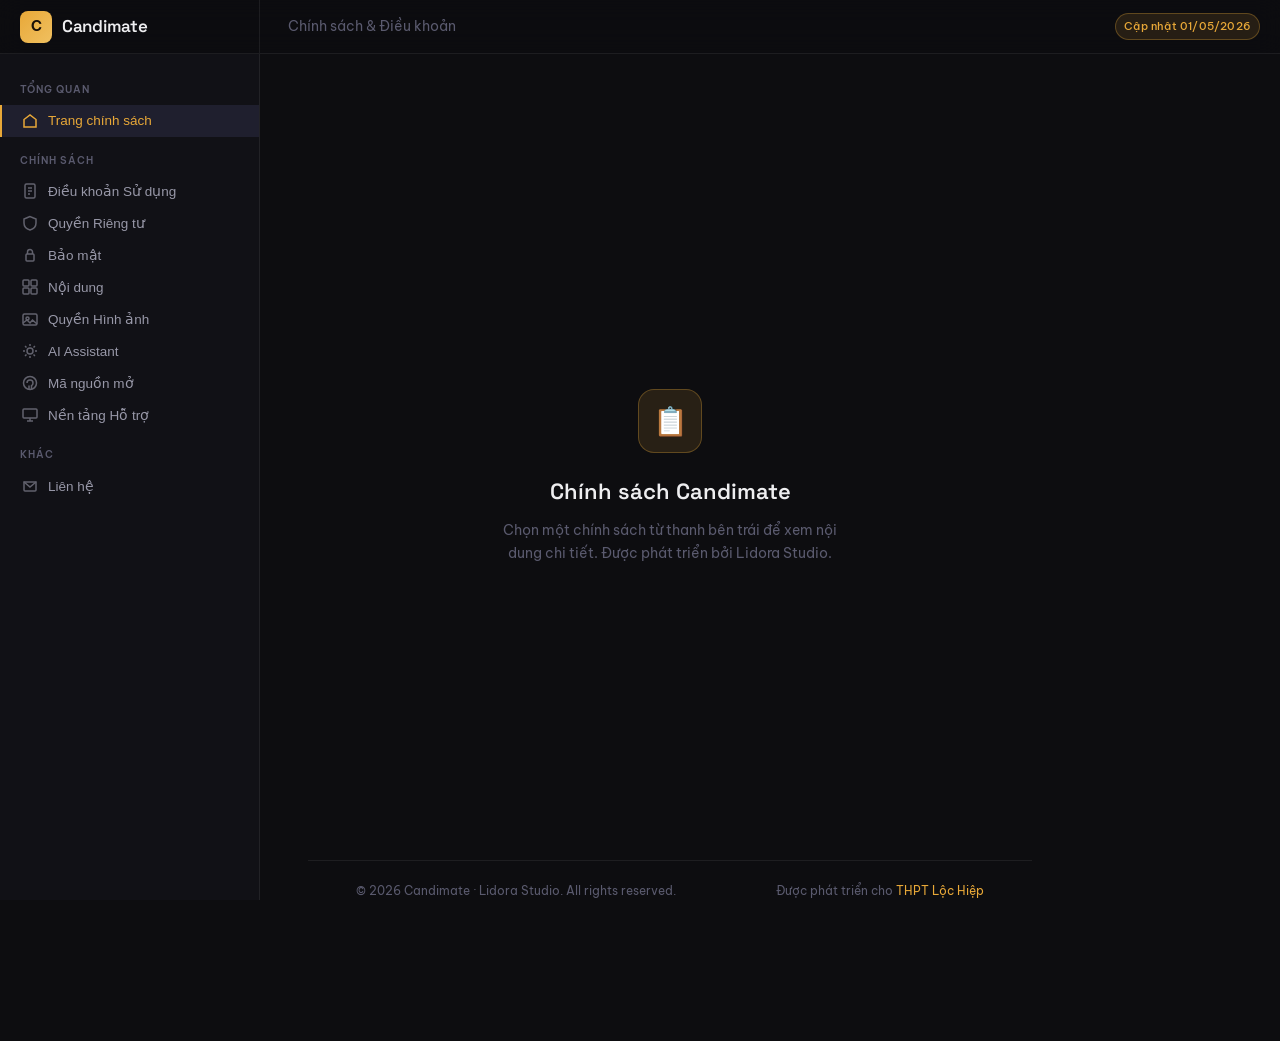
<file: policies.html>
<!DOCTYPE html>
<html lang="vi">
<head>
<meta charset="UTF-8">
<meta name="viewport" content="width=device-width, initial-scale=1.0">
<title>Candimate — Chính sách & Điều khoản</title>
<meta name="description" content="Chính sách và điều khoản sử dụng nền tảng Candimate — kỷ yếu ảnh học đường của Trường THPT Lộc Hiệp.">
<link rel="canonical" href="https://candimate.pages.dev/policies.html">
<link href="https://fonts.googleapis.com/css2?family=Be+Vietnam+Pro:wght@300;400;500;600;700&family=Space+Grotesk:wght@400;500;600&display=swap" rel="stylesheet">
<style>
  *, *::before, *::after { box-sizing: border-box; margin: 0; padding: 0; }

  :root {
    --bg: #0d0d10;
    --bg-sidebar: #111116;
    --bg-surface: #17171d;
    --bg-hover: #1e1e26;
    --bg-active: #1f1f2e;
    --accent: #e8a838;
    --accent-dim: rgba(232,168,56,0.12);
    --accent-border: rgba(232,168,56,0.3);
    --text-primary: #eeeef0;
    --text-secondary: #9898a8;
    --text-muted: #5a5a6e;
    --border: rgba(255,255,255,0.07);
    --border-accent: rgba(232,168,56,0.25);
    --red: #e05050;
    --red-bg: rgba(224,80,80,0.12);
    --link: #7fa8e8;
    --sidebar-w: 260px;
    --header-h: 54px;
  }

  body {
    font-family: 'Be Vietnam Pro', sans-serif;
    background: var(--bg);
    color: var(--text-primary);
    min-height: 100vh;
    line-height: 1.65;
    font-size: 15px;
  }

  /* HEADER */
  header {
    position: fixed; top: 0; left: 0; right: 0; z-index: 100;
    height: var(--header-h);
    background: rgba(13,13,16,0.92);
    border-bottom: 1px solid var(--border);
    backdrop-filter: blur(12px);
    display: flex; align-items: center; gap: 0;
    padding: 0;
  }

  .header-brand {
    width: var(--sidebar-w);
    display: flex; align-items: center; gap: 10px;
    padding: 0 20px;
    border-right: 1px solid var(--border);
    height: 100%;
    flex-shrink: 0;
  }

  .brand-logo {
    width: 32px; height: 32px; border-radius: 8px;
    background: linear-gradient(135deg, #e8a838 0%, #f0c060 100%);
    display: flex; align-items: center; justify-content: center;
    font-weight: 700; font-size: 14px; color: #1a1008; flex-shrink: 0;
  }

  .brand-name {
    font-family: 'Space Grotesk', sans-serif;
    font-weight: 600; font-size: 17px; color: var(--text-primary);
    letter-spacing: -0.3px;
  }

  .header-center {
    flex: 1;
    display: flex; align-items: center;
    padding: 0 28px;
  }

  .header-title {
    font-size: 14px; color: var(--text-muted);
    font-weight: 400;
  }

  .header-right {
    padding: 0 20px;
    display: flex; align-items: center; gap: 8px;
  }

  .badge-version {
    font-size: 11px; padding: 3px 8px; border-radius: 20px;
    background: var(--accent-dim); color: var(--accent);
    border: 1px solid var(--accent-border);
    font-weight: 500; letter-spacing: 0.2px;
  }

  /* LAYOUT */
  .layout {
    display: flex;
    padding-top: var(--header-h);
    min-height: 100vh;
  }

  /* SIDEBAR */
  aside {
    width: var(--sidebar-w);
    flex-shrink: 0;
    position: fixed;
    top: var(--header-h); bottom: 0; left: 0;
    overflow-y: auto;
    background: var(--bg-sidebar);
    border-right: 1px solid var(--border);
    padding: 16px 0 32px;
    scrollbar-width: thin;
    scrollbar-color: var(--border) transparent;
  }

  aside::-webkit-scrollbar { width: 4px; }
  aside::-webkit-scrollbar-track { background: transparent; }
  aside::-webkit-scrollbar-thumb { background: var(--border); border-radius: 4px; }

  .sidebar-section {
    margin-bottom: 4px;
  }

  .sidebar-label {
    font-size: 10px; font-weight: 600; letter-spacing: 1px;
    color: var(--text-muted); text-transform: uppercase;
    padding: 12px 20px 6px;
    display: block;
  }

  .sidebar-link {
    display: flex; align-items: center; gap: 10px;
    padding: 8px 20px;
    cursor: pointer;
    transition: background 0.15s, color 0.15s;
    font-size: 13.5px; color: var(--text-secondary);
    font-weight: 400;
    border-left: 2px solid transparent;
    margin: 0; border-top: none; border-right: none; border-bottom: none;
    background: none; width: 100%; text-align: left;
    text-decoration: none;
  }

  .sidebar-link:hover {
    background: var(--bg-hover); color: var(--text-primary);
  }

  .sidebar-link.active {
    background: var(--bg-active);
    color: var(--accent);
    border-left-color: var(--accent);
    font-weight: 500;
  }

  .sidebar-link .si {
    width: 16px; height: 16px; opacity: 0.6; flex-shrink: 0;
  }

  .sidebar-link.active .si { opacity: 1; }

  /* MAIN CONTENT */
  main {
    margin-left: var(--sidebar-w);
    flex: 1;
    min-height: calc(100vh - var(--header-h));
    padding: 0 0 80px;
  }

  .policy-content {
    max-width: 820px;
    padding: 40px 48px;
  }

  .policy-header {
    border-bottom: 1px solid var(--border);
    padding-bottom: 24px;
    margin-bottom: 32px;
  }

  .policy-tag {
    display: inline-block;
    font-size: 11px; font-weight: 600; letter-spacing: 0.8px;
    text-transform: uppercase;
    color: var(--accent); background: var(--accent-dim);
    border: 1px solid var(--accent-border);
    border-radius: 4px; padding: 3px 8px;
    margin-bottom: 14px;
  }

  .policy-title {
    font-family: 'Space Grotesk', sans-serif;
    font-size: 26px; font-weight: 600; color: var(--text-primary);
    line-height: 1.3; margin-bottom: 10px;
    letter-spacing: -0.5px;
  }

  .policy-meta {
    font-size: 12.5px; color: var(--text-muted);
    display: flex; gap: 16px; flex-wrap: wrap;
  }

  .policy-meta span { display: flex; align-items: center; gap: 5px; }

  /* CONTENT BODY */
  .content-body h2 {
    font-family: 'Space Grotesk', sans-serif;
    font-size: 18px; font-weight: 600; color: var(--text-primary);
    margin: 36px 0 14px;
    padding-bottom: 8px;
    border-bottom: 1px solid var(--border);
    letter-spacing: -0.3px;
  }

  .content-body h2:first-child { margin-top: 0; }

  .content-body p {
    color: var(--text-secondary); margin-bottom: 14px; line-height: 1.75;
  }

  .content-body ul {
    list-style: none; margin: 8px 0 16px; padding: 0;
  }

  .content-body ul li {
    color: var(--text-secondary);
    padding: 4px 0 4px 20px;
    position: relative; font-size: 14.5px; line-height: 1.65;
  }

  .content-body ul li::before {
    content: '';
    position: absolute; left: 0; top: 13px;
    width: 6px; height: 6px; border-radius: 50%;
    background: var(--accent); opacity: 0.5;
  }

  .content-body strong { color: var(--text-primary); font-weight: 600; }

  .content-body .note-danger {
    background: var(--red-bg);
    border: 1px solid rgba(224,80,80,0.2);
    border-left: 3px solid var(--red);
    border-radius: 6px; padding: 14px 18px;
    margin: 16px 0; display: flex; align-items: flex-start; gap: 12px;
  }

  .content-body .note-danger .icon { color: var(--red); font-size: 18px; flex-shrink: 0; margin-top: 1px; }
  .content-body .note-danger p { color: #f08888; margin: 0; font-size: 14px; }

  .content-body .note-info {
    background: rgba(127,168,232,0.08);
    border: 1px solid rgba(127,168,232,0.2);
    border-left: 3px solid var(--link);
    border-radius: 6px; padding: 14px 18px;
    margin: 16px 0;
  }

  .content-body .note-info p { color: #90b8e8; margin: 0; font-size: 14px; }

  .content-body .note-warn {
    background: var(--accent-dim);
    border: 1px solid var(--accent-border);
    border-left: 3px solid var(--accent);
    border-radius: 6px; padding: 14px 18px;
    margin: 16px 0;
  }

  .content-body .note-warn p { color: #c8942a; margin: 0; font-size: 14px; }

  .section-intro {
    background: var(--bg-surface);
    border: 1px solid var(--border);
    border-radius: 10px;
    padding: 20px 24px;
    margin-bottom: 32px;
  }

  .section-intro p { color: var(--text-secondary); margin: 0; font-size: 14.5px; line-height: 1.75; }

  /* FOOTER */
  .content-footer {
    margin-top: 48px; padding-top: 24px;
    border-top: 1px solid var(--border);
    display: flex; align-items: center; justify-content: space-between;
    flex-wrap: wrap; gap: 12px;
  }

  .content-footer .footer-note {
    font-size: 12px; color: var(--text-muted);
  }

  .btn-contact {
    font-size: 13px; padding: 8px 16px;
    background: var(--accent-dim); color: var(--accent);
    border: 1px solid var(--accent-border);
    border-radius: 6px; cursor: pointer;
    font-family: inherit; font-weight: 500;
    transition: background 0.15s;
    text-decoration: none; display: inline-block;
  }

  .btn-contact:hover { background: rgba(232,168,56,0.2); }

  /* PAGE FOOTER */
  .page-footer {
    padding: 20px 48px;
    border-top: 1px solid var(--border);
    display: flex; align-items: center; justify-content: space-between;
    font-size: 12px; color: var(--text-muted);
  }

  .page-footer a { color: var(--accent); text-decoration: none; }

  /* WELCOME STATE */
  .welcome-screen {
    display: flex; flex-direction: column; align-items: center; justify-content: center;
    min-height: calc(100vh - var(--header-h) - 80px);
    text-align: center; padding: 40px;
  }

  .welcome-icon {
    width: 64px; height: 64px; border-radius: 16px;
    background: var(--accent-dim); border: 1px solid var(--accent-border);
    display: flex; align-items: center; justify-content: center;
    font-size: 28px; margin-bottom: 20px;
  }

  .welcome-screen h2 {
    font-family: 'Space Grotesk', sans-serif;
    font-size: 22px; font-weight: 600; margin-bottom: 10px;
    color: var(--text-primary);
  }

  .welcome-screen p { color: var(--text-muted); font-size: 14px; max-width: 360px; }

  /* Number headings */
  .num-heading {
    display: flex; align-items: baseline; gap: 10px;
  }
  .num-heading .num {
    font-family: 'Space Grotesk', sans-serif;
    font-size: 13px; color: var(--accent); font-weight: 600;
    background: var(--accent-dim); border-radius: 4px;
    padding: 1px 7px; flex-shrink: 0;
  }

  @media (max-width: 768px) {
    .policy-content { padding: 24px 20px; }
    aside { width: 220px; }
    main { margin-left: 220px; }
    .header-brand { width: 220px; }
  }
</style>
</head>
<body>

<header>
  <div class="header-brand">
    <div class="brand-logo">C</div>
    <span class="brand-name">Candimate</span>
  </div>
  <div class="header-center">
    <span class="header-title">Chính sách & Điều khoản</span>
  </div>
  <div class="header-right">
    <span class="badge-version">Cập nhật 01/05/2026</span>
  </div>
</header>

<div class="layout">
  <aside>
    <div class="sidebar-section">
      <span class="sidebar-label">Tổng quan</span>
      <button class="sidebar-link active" onclick="showPolicy('home')">
        <svg class="si" viewBox="0 0 16 16" fill="none" stroke="currentColor" stroke-width="1.5"><path d="M2 6.5L8 2l6 4.5V14H2V6.5z"/></svg>
        Trang chính sách
      </button>
    </div>

    <div class="sidebar-section">
      <span class="sidebar-label">Chính sách</span>
      <button class="sidebar-link" onclick="showPolicy('terms')">
        <svg class="si" viewBox="0 0 16 16" fill="none" stroke="currentColor" stroke-width="1.5"><rect x="3" y="1" width="10" height="14" rx="1.5"/><path d="M6 5h4M6 8h4M6 11h2"/></svg>
        Điều khoản Sử dụng
      </button>
      <button class="sidebar-link" onclick="showPolicy('privacy')">
        <svg class="si" viewBox="0 0 16 16" fill="none" stroke="currentColor" stroke-width="1.5"><path d="M8 1.5L2 4v4c0 3.5 2.5 6 6 7 3.5-1 6-3.5 6-7V4L8 1.5z"/></svg>
        Quyền Riêng tư
      </button>
      <button class="sidebar-link" onclick="showPolicy('security')">
        <svg class="si" viewBox="0 0 16 16" fill="none" stroke="currentColor" stroke-width="1.5"><rect x="4" y="7" width="8" height="7" rx="1"/><path d="M5.5 7V5a2.5 2.5 0 015 0v2"/></svg>
        Bảo mật
      </button>
      <button class="sidebar-link" onclick="showPolicy('content')">
        <svg class="si" viewBox="0 0 16 16" fill="none" stroke="currentColor" stroke-width="1.5"><rect x="1" y="1" width="6" height="6" rx="1"/><rect x="9" y="1" width="6" height="6" rx="1"/><rect x="1" y="9" width="6" height="6" rx="1"/><rect x="9" y="9" width="6" height="6" rx="1"/></svg>
        Nội dung
      </button>
      <button class="sidebar-link" onclick="showPolicy('image')">
        <svg class="si" viewBox="0 0 16 16" fill="none" stroke="currentColor" stroke-width="1.5"><rect x="1" y="3" width="14" height="11" rx="1.5"/><circle cx="5.5" cy="7.5" r="1.5"/><path d="M1 12l4-3 3 3 2.5-3 4.5 4"/></svg>
        Quyền Hình ảnh
      </button>
      <button class="sidebar-link" onclick="showPolicy('ai')">
        <svg class="si" viewBox="0 0 16 16" fill="none" stroke="currentColor" stroke-width="1.5"><circle cx="8" cy="8" r="3"/><path d="M8 1v2M8 13v2M1 8h2M13 8h2M3.05 3.05l1.42 1.42M11.53 11.53l1.42 1.42M3.05 12.95l1.42-1.42M11.53 4.47l1.42-1.42"/></svg>
        AI Assistant
      </button>
      <button class="sidebar-link" onclick="showPolicy('opensource')">
        <svg class="si" viewBox="0 0 16 16" fill="none" stroke="currentColor" stroke-width="1.5"><circle cx="8" cy="8" r="6.5"/><path d="M5 8c0-1.66 1.34-3 3-3s3 1.34 3 3a3 3 0 01-1.5 2.6v3.4"/><path d="M7 14.05V10.6"/></svg>
        Mã nguồn mở
      </button>
      <button class="sidebar-link" onclick="showPolicy('platforms')">
        <svg class="si" viewBox="0 0 16 16" fill="none" stroke="currentColor" stroke-width="1.5"><rect x="1" y="2" width="14" height="9" rx="1"/><path d="M5 14h6M8 11v3"/></svg>
        Nền tảng Hỗ trợ
      </button>
    </div>

    <div class="sidebar-section">
      <span class="sidebar-label">Khác</span>
      <button class="sidebar-link" onclick="showPolicy('contact')">
        <svg class="si" viewBox="0 0 16 16" fill="none" stroke="currentColor" stroke-width="1.5"><path d="M2 4h12v8a1 1 0 01-1 1H3a1 1 0 01-1-1V4z"/><path d="M2 4l6 5 6-5"/></svg>
        Liên hệ
      </button>
    </div>
  </aside>

  <main>
    <div id="content-area">
      <!-- HOME -->
      <div id="policy-home" class="policy-content" style="display:block">
        <div class="welcome-screen">
          <div class="welcome-icon">📋</div>
          <h2>Chính sách Candimate</h2>
          <p>Chọn một chính sách từ thanh bên trái để xem nội dung chi tiết. Được phát triển bởi Lidora Studio.</p>
        </div>
        <div class="page-footer">
          <span>© 2026 Candimate · Lidora Studio. All rights reserved.</span>
          <span>Được phát triển cho <a href="#">THPT Lộc Hiệp</a></span>
        </div>
      </div>

      <!-- TERMS -->
      <div id="policy-terms" class="policy-content" style="display:none">
        <div class="policy-header">
          <div class="policy-tag">Pháp lý</div>
          <h1 class="policy-title">Điều khoản Sử dụng</h1>
          <div class="policy-meta">
            <span>📅 Cập nhật: 01/05/2026</span>
            <span>🔒 Áp dụng cho: Candimate Platform &amp; Services</span>
            <span>🏢 Phát triển bởi: Lidora Studio</span>
          </div>
        </div>
        <div class="content-body">
          <div class="section-intro">
            <p>Chào mừng bạn đến với Candimate. Khi truy cập hoặc sử dụng nền tảng Candimate, bạn đồng ý tuân thủ các điều khoản được quy định dưới đây. Các điều khoản này nhằm đảm bảo môi trường sử dụng an toàn, ổn định và phù hợp với mục tiêu hoạt động của nền tảng.</p>
          </div>
          <h2><span class="num-heading"><span class="num">01</span>Mục đích sử dụng nền tảng</span></h2>
          <p>Candimate được xây dựng nhằm phục vụ việc lưu trữ, trình diễn và hỗ trợ tìm kiếm hình ảnh liên quan đến các sự kiện, hoạt động học đường và kho lưu trữ hình ảnh của Trường THPT Lộc Hiệp.</p>
          <p>Người dùng được phép truy cập và sử dụng Candimate cho mục đích cá nhân, học tập, tham khảo hoặc xem nội dung công khai phù hợp với định hướng của nền tảng.</p>
          <h2><span class="num-heading"><span class="num">02</span>Chấp nhận điều khoản</span></h2>
          <p>Bằng việc tiếp tục sử dụng Candimate, người dùng xác nhận rằng mình đã đọc, hiểu và đồng ý với các Điều khoản Sử dụng này.</p>
          <div class="note-warn"><p>Nếu người dùng không đồng ý với bất kỳ điều khoản nào, vui lòng ngừng sử dụng nền tảng.</p></div>
          <h2><span class="num-heading"><span class="num">03</span>Quyền và trách nhiệm của người dùng</span></h2>
          <p><strong>Người dùng được phép:</strong></p>
          <ul>
            <li>Xem và tìm kiếm hình ảnh trên nền tảng</li>
            <li>Sử dụng các tính năng được cung cấp công khai</li>
            <li>Tải xuống nội dung được cho phép bởi Candimate</li>
            <li>Sử dụng AI Assistant trong phạm vi hỗ trợ của hệ thống</li>
          </ul>
          <p><strong>Người dùng không được phép:</strong></p>
          <ul>
            <li>Sử dụng Candimate cho mục đích vi phạm pháp luật</li>
            <li>Cố gắng truy cập trái phép vào hệ thống hoặc hạ tầng kỹ thuật</li>
            <li>Spam, khai thác lỗ hổng hoặc gây ảnh hưởng đến hoạt động của nền tảng</li>
            <li>Thu thập dữ liệu hàng loạt bằng công cụ tự động nếu không có sự cho phép</li>
            <li>Sao chép, chỉnh sửa hoặc sử dụng nội dung của Candimate cho mục đích thương mại mà không được cho phép</li>
          </ul>
          <h2><span class="num-heading"><span class="num">04</span>Hình ảnh và nội dung</span></h2>
          <p>Toàn bộ hình ảnh, giao diện, bố cục, nội dung hiển thị và tài nguyên liên quan trên Candimate có thể thuộc quyền quản lý của dự án, đơn vị liên quan hoặc các nguồn nội dung được cho phép.</p>
          <p>Người dùng cần tôn trọng quyền hình ảnh, quyền riêng tư và các quy định liên quan khi chia sẻ hoặc sử dụng nội dung từ nền tảng. Việc tải xuống hình ảnh không đồng nghĩa với quyền sử dụng lại cho mục đích thương mại hoặc chỉnh sửa trái phép.</p>
          <h2><span class="num-heading"><span class="num">05</span>AI Assistant</span></h2>
          <p>Candimate có thể tích hợp hệ thống AI Assistant nhằm hỗ trợ người dùng tìm kiếm hình ảnh hoặc trả lời các câu hỏi liên quan đến sự kiện. Người dùng hiểu rằng:</p>
          <ul>
            <li>AI chỉ mang tính hỗ trợ và có thể đưa ra thông tin chưa hoàn toàn chính xác trong một số trường hợp</li>
            <li>Candimate không đảm bảo mọi phản hồi AI luôn chính xác hoặc đầy đủ</li>
            <li>Người dùng không nên gửi nội dung nhạy cảm, bí mật hoặc dữ liệu cá nhân quan trọng tới AI Assistant</li>
          </ul>
          <h2><span class="num-heading"><span class="num">06</span>Hiệu năng và tính khả dụng</span></h2>
          <p>Candimate luôn cố gắng duy trì hệ thống hoạt động ổn định và tối ưu hiệu năng trên các nền tảng được hỗ trợ. Tuy nhiên, Candimate không đảm bảo dịch vụ luôn hoạt động liên tục, không lỗi hoặc không bị gián đoạn do các yếu tố như bảo trì hệ thống, lỗi kỹ thuật, sự cố từ bên thứ ba hoặc vấn đề kết nối mạng.</p>
          <h2><span class="num-heading"><span class="num">07</span>Bên thứ ba</span></h2>
          <p>Candimate sử dụng công nghệ và hạ tầng từ nhiều dịch vụ bên thứ ba nhằm cải thiện hiệu năng và bảo mật, bao gồm nhưng không giới hạn: <strong>Cloudflare</strong>, <strong>Google Gemini</strong>, <strong>Cloudinary</strong>. Việc sử dụng các dịch vụ này có thể chịu ảnh hưởng từ điều khoản hoặc chính sách riêng của từng bên.</p>
          <h2><span class="num-heading"><span class="num">08</span>Thay đổi dịch vụ và điều khoản</span></h2>
          <p>Candimate có quyền thay đổi, cập nhật hoặc tạm dừng một phần tính năng, nội dung hoặc điều khoản nhằm phù hợp với định hướng phát triển của nền tảng. Các thay đổi quan trọng có thể được thông báo thông qua website hoặc các kênh chính thức của Candimate.</p>
          <h2><span class="num-heading"><span class="num">09</span>Giới hạn trách nhiệm</span></h2>
          <div class="note-info"><p>Candimate được cung cấp trên nguyên tắc "as-is" (như hiện có). Candimate không chịu trách nhiệm đối với các thiệt hại trực tiếp hoặc gián tiếp phát sinh từ việc sử dụng nền tảng, bao gồm nhưng không giới hạn ở lỗi dữ liệu, gián đoạn truy cập hoặc sai lệch thông tin từ AI Assistant.</p></div>
        </div>
        <div class="content-footer">
          <span class="footer-note">Có câu hỏi? Liên hệ Lidora Studio.</span>
          <button class="btn-contact" onclick="showPolicy('contact')">Liên hệ →</button>
        </div>
        <div class="page-footer">
          <span>© 2026 Candimate · Lidora Studio. All rights reserved.</span>
          <span>Được phát triển cho <a href="#">THPT Lộc Hiệp</a></span>
        </div>
      </div>

      <!-- PRIVACY -->
      <div id="policy-privacy" class="policy-content" style="display:none">
        <div class="policy-header">
          <div class="policy-tag">Quyền riêng tư</div>
          <h1 class="policy-title">Chính sách Quyền Riêng tư</h1>
          <div class="policy-meta">
            <span>📅 Cập nhật: 01/05/2026</span>
            <span>🔒 Áp dụng cho: Candimate Platform &amp; Services</span>
          </div>
        </div>
        <div class="content-body">
          <div class="section-intro">
            <p>Candimate tôn trọng quyền riêng tư của người dùng và cam kết bảo vệ dữ liệu trong quá trình sử dụng nền tảng. Chính sách này giải thích cách Candimate xử lý thông tin, sử dụng công nghệ bên thứ ba và bảo vệ trải nghiệm người dùng.</p>
          </div>
          <h2><span class="num-heading"><span class="num">01</span>Mục đích của Candimate</span></h2>
          <p>Candimate được xây dựng với mục tiêu lưu trữ, trình diễn và hỗ trợ tìm kiếm hình ảnh liên quan đến các sự kiện, hoạt động học đường và kho lưu trữ hình ảnh của Trường THPT Lộc Hiệp. Nền tảng hạn chế tối đa việc thu thập dữ liệu không cần thiết.</p>
          <h2><span class="num-heading"><span class="num">02</span>Dữ liệu được thu thập</span></h2>
          <p>Candimate <strong>không yêu cầu người dùng đăng ký tài khoản</strong> và không chủ động thu thập các thông tin nhận dạng cá nhân như họ tên, địa chỉ, số điện thoại, mật khẩu hoặc thông tin tài chính.</p>
          <p>Trong quá trình sử dụng, một số dữ liệu kỹ thuật cơ bản có thể được xử lý:</p>
          <ul>
            <li>Loại thiết bị và trình duyệt sử dụng</li>
            <li>Thông tin kỹ thuật phục vụ tối ưu hiển thị</li>
            <li>Nhật ký lỗi kỹ thuật (nếu phát sinh)</li>
            <li>Dữ liệu yêu cầu gửi tới hệ thống AI hoặc máy chủ</li>
          </ul>
          <div class="note-info"><p>Các dữ liệu này chỉ được sử dụng nhằm cải thiện chất lượng dịch vụ và <strong>không</strong> được sử dụng cho mục đích quảng cáo hoặc theo dõi người dùng.</p></div>
          <h2><span class="num-heading"><span class="num">03</span>Hệ thống AI Assistant</span></h2>
          <p>Candimate có thể sử dụng công nghệ AI từ Google Gemini nhằm hỗ trợ tìm kiếm và trả lời câu hỏi. Khi người dùng gửi nội dung tới AI Assistant:</p>
          <ul>
            <li>Nội dung câu hỏi có thể được chuyển tới hệ thống xử lý AI để tạo phản hồi</li>
            <li>API Key được bảo vệ phía máy chủ và không hiển thị công khai</li>
            <li>Candimate không sử dụng dữ liệu AI để xây dựng hồ sơ cá nhân người dùng</li>
          </ul>
          <div class="note-warn"><p>Người dùng không nên chia sẻ thông tin cá nhân nhạy cảm khi sử dụng AI Assistant.</p></div>
          <h2><span class="num-heading"><span class="num">04</span>Công nghệ bên thứ ba</span></h2>
          <ul>
            <li><strong>Cloudflare</strong> — phân phối nội dung, bảo mật kết nối và tăng tốc truy cập</li>
            <li><strong>Google Gemini</strong> — hỗ trợ AI Assistant cho chức năng tìm kiếm</li>
            <li><strong>Cloudinary</strong> — hỗ trợ tối ưu hóa và phân phối hình ảnh</li>
          </ul>
          <p>Các bên thứ ba này có thể áp dụng chính sách quyền riêng tư riêng của họ.</p>
          <h2><span class="num-heading"><span class="num">05</span>Cookie &amp; Local Storage</span></h2>
          <p>Candimate có thể sử dụng Local Storage nhằm ghi nhớ một số thiết lập cơ bản như trạng thái giao diện hoặc tối ưu trải nghiệm sử dụng. Candimate <strong>không</strong> sử dụng cookie quảng cáo, không theo dõi hành vi người dùng để bán dữ liệu hoặc phục vụ mục đích thương mại.</p>
          <h2><span class="num-heading"><span class="num">06</span>Bảo mật dữ liệu</span></h2>
          <ul>
            <li>Kết nối HTTPS mặc định</li>
            <li>Hạ tầng bảo mật từ Cloudflare</li>
            <li>Ẩn API Key thông qua hệ thống trung gian máy chủ</li>
            <li>Rate Limiting nhằm giảm nguy cơ spam hoặc lạm dụng hệ thống</li>
          </ul>
          <h2><span class="num-heading"><span class="num">07</span>Quyền của người dùng</span></h2>
          <ul>
            <li>Sử dụng Candimate mà không cần cung cấp thông tin cá nhân</li>
            <li>Yêu cầu phản ánh hoặc góp ý về nội dung liên quan đến nền tảng</li>
            <li>Yêu cầu xem xét hoặc gỡ bỏ nội dung hình ảnh trong các trường hợp phù hợp</li>
          </ul>
          <h2><span class="num-heading"><span class="num">08</span>Thay đổi chính sách</span></h2>
          <p>Candimate có thể cập nhật Chính sách Quyền riêng tư theo thời gian. Mọi thay đổi quan trọng sẽ được công bố trên website hoặc các kênh chính thức của Candimate.</p>
        </div>
        <div class="content-footer">
          <span class="footer-note">Có câu hỏi? Liên hệ Lidora Studio.</span>
          <button class="btn-contact" onclick="showPolicy('contact')">Liên hệ →</button>
        </div>
        <div class="page-footer">
          <span>© 2026 Candimate · Lidora Studio. All rights reserved.</span>
          <span>Được phát triển cho <a href="#">THPT Lộc Hiệp</a></span>
        </div>
      </div>

      <!-- SECURITY -->
      <div id="policy-security" class="policy-content" style="display:none">
        <div class="policy-header">
          <div class="policy-tag">Bảo mật</div>
          <h1 class="policy-title">Chính sách Bảo mật</h1>
          <div class="policy-meta">
            <span>📅 Cập nhật: 01/05/2026</span>
            <span>🔒 Áp dụng cho: Candimate Platform &amp; Services</span>
            <span>🏢 Phát triển bởi: Lidora Studio</span>
          </div>
        </div>
        <div class="content-body">
          <div class="section-intro">
            <p>Candimate cam kết xây dựng một nền tảng lưu trữ và trình diễn hình ảnh học đường theo hướng an toàn, ổn định và tôn trọng quyền riêng tư. Chính sách này mô tả các biện pháp kỹ thuật, nguyên tắc vận hành và định hướng bảo vệ hệ thống.</p>
          </div>
          <h2><span class="num-heading"><span class="num">01</span>Mục tiêu bảo mật</span></h2>
          <ul>
            <li>Bảo vệ dữ liệu và trải nghiệm người dùng</li>
            <li>Hạn chế rủi ro truy cập trái phép</li>
            <li>Đảm bảo tính ổn định của nền tảng</li>
            <li>Giảm thiểu nguy cơ lạm dụng hệ thống</li>
            <li>Tăng cường quyền riêng tư và minh bạch trong vận hành</li>
          </ul>
          <p>Candimate ưu tiên kiến trúc nhẹ, tối giản và giảm thiểu các thành phần không cần thiết nhằm hạn chế bề mặt tấn công.</p>
          <h2><span class="num-heading"><span class="num">02</span>Kết nối an toàn</span></h2>
          <p>Candimate sử dụng kết nối <strong>HTTPS mặc định</strong> nhằm mã hóa dữ liệu truyền tải giữa người dùng và hệ thống. Điều này giúp giảm nguy cơ đánh chặn dữ liệu, tăng cường tính riêng tư khi truy cập và hạn chế nguy cơ giả mạo kết nối.</p>
          <p>Candimate sử dụng hạ tầng bảo mật và phân phối nội dung từ <strong>Cloudflare</strong> nhằm cải thiện hiệu năng và tăng cường bảo vệ hệ thống.</p>
          <h2><span class="num-heading"><span class="num">03</span>Bảo vệ hạ tầng và hệ thống</span></h2>
          <ul>
            <li>Hệ thống phân phối nội dung thông qua Edge Network</li>
            <li>Rate Limiting nhằm hạn chế spam và lạm dụng API</li>
            <li>Giới hạn số lượng yêu cầu trong một khoảng thời gian</li>
            <li>Kiểm soát truy cập đối với một số dịch vụ nội bộ</li>
            <li>Giảm thiểu bề mặt tấn công thông qua kiến trúc tối giản</li>
          </ul>
          <h2><span class="num-heading"><span class="num">04</span>Bảo mật AI Assistant</span></h2>
          <ul>
            <li>API Key được lưu phía máy chủ và không hiển thị công khai</li>
            <li>Hệ thống trung gian được sử dụng nhằm hạn chế lộ khóa truy cập</li>
            <li>Một số cơ chế xác thực và giới hạn truy cập có thể được áp dụng</li>
            <li>Hệ thống có thể giới hạn tần suất yêu cầu nhằm giảm nguy cơ lạm dụng</li>
          </ul>
          <div class="note-warn"><p>Candimate không khuyến khích người dùng gửi dữ liệu cá nhân nhạy cảm tới AI Assistant.</p></div>
          <h2><span class="num-heading"><span class="num">05</span>Dịch vụ bên thứ ba</span></h2>
          <ul>
            <li><strong>Cloudflare</strong> — phân phối nội dung và bảo mật</li>
            <li><strong>Google Gemini</strong> — AI Assistant</li>
            <li><strong>Cloudinary</strong> — xử lý và phân phối hình ảnh</li>
          </ul>
          <p>Các dịch vụ này có thể có chính sách bảo mật riêng và Candimate không kiểm soát toàn bộ hạ tầng vận hành của các bên thứ ba.</p>
          <h2><span class="num-heading"><span class="num">06</span>Báo cáo lỗ hổng bảo mật</span></h2>
          <p>Candimate khuyến khích tinh thần bảo mật có trách nhiệm và thiện chí. Nếu phát hiện lỗ hổng bảo mật, hành vi bất thường, rủi ro ảnh hưởng tới nền tảng hoặc vấn đề liên quan đến quyền riêng tư, người dùng có thể liên hệ với Candimate hoặc Lidora Studio để báo cáo.</p>
          <div class="note-danger">
            <span class="icon">⚠</span>
            <p>Candimate không ủng hộ việc khai thác lỗ hổng gây ảnh hưởng đến hệ thống hoặc người dùng.</p>
          </div>
          <h2><span class="num-heading"><span class="num">07</span>Giới hạn bảo mật</span></h2>
          <p>Mặc dù Candimate luôn cố gắng tăng cường bảo mật, không có hệ thống trực tuyến nào có thể đảm bảo an toàn tuyệt đối. Các yếu tố như sự cố hạ tầng mạng, lỗi từ dịch vụ bên thứ ba, hành vi tấn công mạng hoặc vấn đề thiết bị người dùng có thể ảnh hưởng đến trải nghiệm hoặc mức độ an toàn.</p>
        </div>
        <div class="content-footer">
          <span class="footer-note">Phát hiện lỗ hổng? Báo cáo ngay cho Lidora Studio.</span>
          <button class="btn-contact" onclick="showPolicy('contact')">Liên hệ →</button>
        </div>
        <div class="page-footer">
          <span>© 2026 Candimate · Lidora Studio. All rights reserved.</span>
          <span>Được phát triển cho <a href="#">THPT Lộc Hiệp</a></span>
        </div>
      </div>

      <!-- CONTENT -->
      <div id="policy-content" class="policy-content" style="display:none">
        <div class="policy-header">
          <div class="policy-tag">Nội dung</div>
          <h1 class="policy-title">Chính sách Nội dung</h1>
          <div class="policy-meta">
            <span>📅 Cập nhật: 01/05/2026</span>
            <span>🔒 Áp dụng cho: Candimate Platform &amp; Services</span>
            <span>🏢 Phát triển bởi: Lidora Studio</span>
          </div>
        </div>
        <div class="content-body">
          <div class="section-intro">
            <p>Chính sách Nội dung này đảm bảo Candimate duy trì một môi trường lưu trữ và trình diễn hình ảnh học đường theo hướng tích cực, an toàn, phù hợp với môi trường giáo dục và tôn trọng cộng đồng người dùng.</p>
          </div>
          <h2><span class="num-heading"><span class="num">01</span>Mục tiêu nội dung</span></h2>
          <ul>
            <li>Lưu trữ hình ảnh học đường</li>
            <li>Gìn giữ kỷ niệm sự kiện và hoạt động tập thể</li>
            <li>Hỗ trợ tìm kiếm và truy cập nội dung nhanh chóng</li>
            <li>Xây dựng thư viện hình ảnh phục vụ học sinh, giáo viên và cộng đồng liên quan</li>
          </ul>
          <div class="note-info"><p>Candimate không phải nền tảng mạng xã hội công khai hoặc nền tảng chia sẻ nội dung tự do.</p></div>
          <h2><span class="num-heading"><span class="num">02</span>Nội dung được phép xuất hiện</span></h2>
          <ul>
            <li>Ảnh sự kiện trường học</li>
            <li>Ảnh hoạt động ngoại khóa</li>
            <li>Ảnh tập thể lớp hoặc hoạt động cộng đồng</li>
            <li>Ảnh lễ hội, phong trào, hội thi hoặc chương trình giáo dục</li>
            <li>Nội dung mang tính lưu niệm, học đường và cộng đồng</li>
          </ul>
          <h2><span class="num-heading"><span class="num">03</span>Nội dung không phù hợp</span></h2>
          <p>Candimate có thể từ chối hiển thị, hạn chế hoặc gỡ bỏ các nội dung nếu phát hiện:</p>
          <ul>
            <li>Nội dung xúc phạm cá nhân hoặc tập thể</li>
            <li>Nội dung gây ảnh hưởng tiêu cực tới môi trường học đường</li>
            <li>Hình ảnh mang tính quấy rối, bắt nạt hoặc làm tổn hại danh dự người khác</li>
            <li>Nội dung giả mạo, xuyên tạc hoặc gây hiểu lầm nghiêm trọng</li>
            <li>Nội dung vi phạm quyền riêng tư hoặc quyền hình ảnh</li>
            <li>Nội dung không phù hợp với môi trường giáo dục</li>
          </ul>
          <h2><span class="num-heading"><span class="num">04</span>Chỉnh sửa và gỡ bỏ nội dung</span></h2>
          <ul>
            <li>Chỉnh sửa mô tả hoặc metadata nhằm cải thiện khả năng tìm kiếm</li>
            <li>Tạm ẩn nội dung trong quá trình xem xét</li>
            <li>Gỡ bỏ nội dung bị báo cáo hợp lý</li>
            <li>Điều chỉnh cách hiển thị nội dung nếu cần thiết</li>
          </ul>
          <h2><span class="num-heading"><span class="num">05</span>Nội dung AI Assistant</span></h2>
          <ul>
            <li>AI chỉ đóng vai trò hỗ trợ, nội dung phản hồi có thể chưa hoàn toàn chính xác</li>
            <li>AI không thay thế nguồn thông tin chính thức</li>
            <li>Candimate có thể giới hạn hoặc điều chỉnh phản hồi AI trong một số trường hợp</li>
          </ul>
          <div class="note-danger">
            <span class="icon">⚠</span>
            <p>Candimate không cho phép sử dụng AI Assistant nhằm mục đích gây rối, spam hoặc khai thác hệ thống trái phép.</p>
          </div>
          <h2><span class="num-heading"><span class="num">06</span>Báo cáo nội dung</span></h2>
          <p>Người dùng có thể phản ánh nội dung nếu phát hiện hình ảnh không phù hợp, có dấu hiệu vi phạm quyền riêng tư, nội dung gây ảnh hưởng tiêu cực hoặc xuất hiện sai lệch thông tin đáng kể. Candimate sẽ xem xét báo cáo một cách thiện chí.</p>
        </div>
        <div class="content-footer">
          <span class="footer-note">Có câu hỏi? Liên hệ Lidora Studio.</span>
          <button class="btn-contact" onclick="showPolicy('contact')">Liên hệ →</button>
        </div>
        <div class="page-footer">
          <span>© 2026 Candimate · Lidora Studio. All rights reserved.</span>
          <span>Được phát triển cho <a href="#">THPT Lộc Hiệp</a></span>
        </div>
      </div>

      <!-- IMAGE RIGHTS -->
      <div id="policy-image" class="policy-content" style="display:none">
        <div class="policy-header">
          <div class="policy-tag">Quyền hình ảnh</div>
          <h1 class="policy-title">Chính sách về Quyền Hình ảnh</h1>
          <div class="policy-meta">
            <span>📅 Cập nhật: 01/05/2026</span>
            <span>🔒 Áp dụng cho: Candimate Platform &amp; Services</span>
            <span>🏢 Phát triển bởi: Lidora Studio</span>
          </div>
        </div>
        <div class="content-body">
          <div class="section-intro">
            <p>Candimate tôn trọng quyền hình ảnh, quyền riêng tư cá nhân và các nguyên tắc liên quan đến việc lưu trữ, hiển thị và chia sẻ nội dung hình ảnh. Chính sách này đảm bảo việc sử dụng nền tảng diễn ra minh bạch và bảo vệ quyền lợi của các cá nhân xuất hiện trong hình ảnh.</p>
          </div>
          <h2><span class="num-heading"><span class="num">01</span>Mục đích lưu trữ hình ảnh</span></h2>
          <p>Candimate được xây dựng với mục tiêu lưu giữ và trình diễn các khoảnh khắc liên quan đến hoạt động học đường, sự kiện tập thể, chương trình ngoại khóa, lễ hội, hoạt động giáo dục và các nội dung liên quan đến Trường THPT Lộc Hiệp.</p>
          <div class="note-info"><p>Candimate <strong>không</strong> được xây dựng nhằm mục đích khai thác thương mại hình ảnh cá nhân.</p></div>
          <h2><span class="num-heading"><span class="num">02</span>Phạm vi hình ảnh được lưu trữ</span></h2>
          <ul>
            <li>Ảnh sự kiện trường học</li>
            <li>Ảnh tập thể lớp hoặc hoạt động chung</li>
            <li>Ảnh hoạt động ngoại khóa</li>
            <li>Ảnh chương trình, lễ hội, phong trào hoặc các nội dung học đường liên quan</li>
          </ul>
          <h2><span class="num-heading"><span class="num">03</span>Quyền hình ảnh và sự đồng thuận</span></h2>
          <p>Candimate hiểu rằng hình ảnh cá nhân là một yếu tố cần được tôn trọng. Đối với các nội dung được ghi nhận trong môi trường học đường hoặc sự kiện tập thể, việc xuất hiện trong hình ảnh có thể được xem là một phần của hoạt động cộng đồng được tổ chức công khai. Tuy nhiên, Candimate vẫn tôn trọng quyền riêng tư của cá nhân và sẵn sàng xem xét các yêu cầu phù hợp.</p>
          <h2><span class="num-heading"><span class="num">04</span>Yêu cầu chỉnh sửa hoặc gỡ bỏ hình ảnh</span></h2>
          <p>Nếu một cá nhân cảm thấy hình ảnh của mình:</p>
          <ul>
            <li>Gây ảnh hưởng đến quyền riêng tư</li>
            <li>Không phù hợp để hiển thị công khai</li>
            <li>Bị sử dụng ngoài mong muốn hợp lý</li>
            <li>Hoặc có lý do cá nhân chính đáng</li>
          </ul>
          <p>Người dùng có thể gửi yêu cầu xem xét chỉnh sửa hoặc gỡ bỏ nội dung hình ảnh. Candimate sẽ xem xét từng trường hợp một cách thiện chí và hợp lý.</p>
          <h2><span class="num-heading"><span class="num">05</span>Việc tải xuống và chia sẻ hình ảnh</span></h2>
          <p>Người dùng khi tải xuống hình ảnh cần:</p>
          <ul>
            <li>Tôn trọng quyền riêng tư của người khác</li>
            <li>Không chỉnh sửa hoặc sử dụng hình ảnh nhằm xúc phạm, gây tổn hại hoặc lan truyền nội dung sai mục đích</li>
            <li>Không sử dụng hình ảnh cho mục đích thương mại khi chưa có sự cho phép phù hợp</li>
          </ul>
          <div class="note-warn"><p>Candimate không chịu trách nhiệm đối với việc sử dụng lại hình ảnh bởi bên thứ ba sau khi nội dung được tải xuống ngoài nền tảng.</p></div>
          <h2><span class="num-heading"><span class="num">06</span>Nội dung không phù hợp</span></h2>
          <p>Candimate có quyền từ chối hiển thị hoặc gỡ bỏ các nội dung hình ảnh nếu phát hiện nội dung gây ảnh hưởng tiêu cực, không phù hợp với môi trường giáo dục, có yếu tố xúc phạm hoặc vi phạm quyền cá nhân.</p>
          <h2><span class="num-heading"><span class="num">07</span>Giới hạn trách nhiệm</span></h2>
          <p>Mặc dù luôn cố gắng kiểm duyệt và xử lý hợp lý, Candimate không đảm bảo có thể phản hồi hoặc xử lý mọi trường hợp ngay lập tức và có thể cần thời gian để xem xét yêu cầu.</p>
        </div>
        <div class="content-footer">
          <span class="footer-note">Yêu cầu gỡ bỏ hình ảnh? Liên hệ Lidora Studio.</span>
          <button class="btn-contact" onclick="showPolicy('contact')">Liên hệ →</button>
        </div>
        <div class="page-footer">
          <span>© 2026 Candimate · Lidora Studio. All rights reserved.</span>
          <span>Được phát triển cho <a href="#">THPT Lộc Hiệp</a></span>
        </div>
      </div>

      <!-- AI -->
      <div id="policy-ai" class="policy-content" style="display:none">
        <div class="policy-header">
          <div class="policy-tag">AI Assistant</div>
          <h1 class="policy-title">Chính sách AI Assistant</h1>
          <div class="policy-meta">
            <span>📅 Cập nhật: 01/05/2026</span>
            <span>🔒 Áp dụng cho: Candimate AI Assistant</span>
            <span>🏢 Phát triển bởi: Lidora Studio</span>
          </div>
        </div>
        <div class="content-body">
          <div class="section-intro">
            <p>Chính sách này giải thích cách hệ thống AI trong Candimate hoạt động, phạm vi hỗ trợ, giới hạn trách nhiệm và các nguyên tắc liên quan đến trải nghiệm người dùng. Candimate tích hợp AI nhằm hỗ trợ tìm kiếm hình ảnh, truy cập thông tin sự kiện và cải thiện khả năng tương tác với nền tảng.</p>
          </div>
          <h2><span class="num-heading"><span class="num">01</span>Mục đích của AI Assistant</span></h2>
          <p>AI Assistant trong Candimate được phát triển nhằm:</p>
          <ul>
            <li>Hỗ trợ tìm kiếm hình ảnh nhanh hơn</li>
            <li>Hỗ trợ tìm kiếm sự kiện hoặc album liên quan</li>
            <li>Trả lời các câu hỏi liên quan đến nội dung học đường trên nền tảng</li>
            <li>Cải thiện khả năng truy cập kho lưu trữ hình ảnh</li>
          </ul>
          <div class="note-info"><p>AI Assistant không được xây dựng để thay thế nguồn thông tin chính thức hoặc đưa ra quyết định quan trọng thay cho người dùng.</p></div>
          <h2><span class="num-heading"><span class="num">02</span>Công nghệ sử dụng</span></h2>
          <p>Candimate có thể sử dụng công nghệ AI từ <strong>Google Gemini</strong>. Hệ thống AI được tích hợp thông qua hạ tầng trung gian nhằm bảo vệ API Key, kiểm soát truy cập hệ thống, giảm nguy cơ lạm dụng dịch vụ và tăng cường ổn định vận hành.</p>
          <h2><span class="num-heading"><span class="num">03</span>Phạm vi hỗ trợ</span></h2>
          <p><strong>AI Assistant hỗ trợ:</strong></p>
          <ul>
            <li>Tìm kiếm ảnh theo nội dung hoặc mô tả</li>
            <li>Hỏi đáp liên quan đến sự kiện, album hoặc nội dung học đường</li>
            <li>Hỗ trợ điều hướng thông tin trong Candimate</li>
          </ul>
          <p><strong>AI Assistant không hỗ trợ:</strong></p>
          <ul>
            <li>Tư vấn chuyên môn (y tế, pháp lý, tài chính, học thuật chuyên sâu)</li>
            <li>Nội dung ngoài phạm vi hoạt động của Candimate</li>
            <li>Các yêu cầu có mục đích gây rối, spam hoặc khai thác hệ thống</li>
          </ul>
          <h2><span class="num-heading"><span class="num">04</span>Giới hạn độ chính xác</span></h2>
          <ul>
            <li>Phản hồi AI có thể không hoàn toàn chính xác trong mọi trường hợp</li>
            <li>Một số nội dung có thể bị thiếu hoặc hiểu sai ngữ cảnh</li>
            <li>AI có thể đưa ra câu trả lời chưa đầy đủ hoặc chưa cập nhật</li>
          </ul>
          <div class="note-warn"><p>Người dùng nên xem phản hồi AI như một công cụ hỗ trợ thay vì nguồn xác nhận tuyệt đối.</p></div>
          <h2><span class="num-heading"><span class="num">05</span>Quyền riêng tư và dữ liệu</span></h2>
          <ul>
            <li>Nội dung câu hỏi có thể được gửi tới hệ thống AI để xử lý phản hồi</li>
            <li>API Key không được hiển thị công khai cho người dùng</li>
            <li>Candimate không sử dụng dữ liệu trò chuyện để xây dựng hồ sơ cá nhân</li>
          </ul>
          <p>Người dùng không nên gửi: thông tin cá nhân nhạy cảm, mật khẩu hoặc dữ liệu riêng tư, nội dung bí mật hoặc thông tin quan trọng.</p>
          <h2><span class="num-heading"><span class="num">06</span>Rate Limit và chống lạm dụng</span></h2>
          <p>Nhằm bảo vệ tính ổn định của hệ thống, Candimate có thể áp dụng giới hạn số lượt yêu cầu trong một khoảng thời gian, tạm chặn truy cập bất thường và giới hạn nội dung có dấu hiệu spam hoặc khai thác hệ thống.</p>
          <h2><span class="num-heading"><span class="num">07</span>Thay đổi hoặc tạm ngừng dịch vụ</span></h2>
          <p>Candimate có quyền điều chỉnh cách hoạt động của AI Assistant, thay đổi mô hình AI sử dụng, tạm ngừng hoặc giới hạn tính năng nhằm bảo trì hoặc tối ưu hệ thống. Candimate không đảm bảo AI Assistant luôn hoạt động liên tục trong mọi thời điểm.</p>
          <h2><span class="num-heading"><span class="num">08</span>Giới hạn trách nhiệm</span></h2>
          <div class="note-danger">
            <span class="icon">⚠</span>
            <p>Candimate không chịu trách nhiệm đối với các quyết định, hành động hoặc hệ quả phát sinh từ việc người dùng phụ thuộc hoàn toàn vào phản hồi của AI Assistant. Người dùng tự chịu trách nhiệm khi sử dụng thông tin do AI cung cấp.</p>
          </div>
        </div>
        <div class="content-footer">
          <span class="footer-note">Có câu hỏi về AI Assistant? Liên hệ Lidora Studio.</span>
          <button class="btn-contact" onclick="showPolicy('contact')">Liên hệ →</button>
        </div>
        <div class="page-footer">
          <span>© 2026 Candimate · Lidora Studio. All rights reserved.</span>
          <span>Được phát triển cho <a href="#">THPT Lộc Hiệp</a></span>
        </div>
      </div>

      <!-- OPEN SOURCE -->
      <div id="policy-opensource" class="policy-content" style="display:none">
        <div class="policy-header">
          <div class="policy-tag">Mã nguồn mở</div>
          <h1 class="policy-title">Chính sách Mã nguồn mở</h1>
          <div class="policy-meta">
            <span>📅 Cập nhật: 01/05/2026</span>
            <span>🔒 Áp dụng cho: Candimate Platform &amp; Services</span>
            <span>🏢 Phát triển bởi: Lidora Studio</span>
          </div>
        </div>
        <div class="content-body">
          <div class="section-intro">
            <p>Candimate được xây dựng với tinh thần học hỏi, chia sẻ tri thức và tôn trọng cộng đồng mã nguồn mở. Chính sách này mô tả định hướng của Candimate đối với phần mềm mã nguồn mở, việc công khai mã nguồn và các nguyên tắc liên quan đến công nghệ được sử dụng trong nền tảng.</p>
          </div>
          <h2><span class="num-heading"><span class="num">01</span>Triết lý mã nguồn mở</span></h2>
          <p>Candimate được phát triển dựa trên cảm hứng từ cộng đồng mã nguồn mở, nơi tri thức công nghệ được chia sẻ nhằm thúc đẩy học tập, sáng tạo và đổi mới. Dự án tôn trọng các giá trị cốt lõi:</p>
          <ul>
            <li>Tính minh bạch</li>
            <li>Khả năng học hỏi và tiếp cận công nghệ</li>
            <li>Tinh thần chia sẻ kiến thức</li>
            <li>Tối ưu hiệu năng và quyền kiểm soát hệ thống</li>
            <li>Tôn trọng quyền riêng tư người dùng</li>
          </ul>
          <h2><span class="num-heading"><span class="num">02</span>Công nghệ mã nguồn mở được sử dụng</span></h2>
          <ul>
            <li><strong>Firefox</strong> — triết lý web mở và quyền riêng tư</li>
            <li><strong>Rust</strong> — phát triển hệ thống hiệu năng cao và an toàn</li>
            <li><strong>Tauri</strong> — ứng dụng desktop lightweight</li>
            <li><strong>Linux Kernel</strong> — tư duy tối giản và tối ưu hệ thống</li>
            <li>Các thư viện và công cụ frontend/open-source khác phù hợp với định hướng phát triển</li>
          </ul>
          <h2><span class="num-heading"><span class="num">03</span>Công khai mã nguồn</span></h2>
          <p>Một số thành phần của Candimate có thể được công khai nhằm mục đích học tập, minh bạch kiến trúc dự án, chia sẻ kinh nghiệm phát triển và hỗ trợ cộng đồng. Tuy nhiên, không phải toàn bộ hệ thống đều được công khai.</p>
          <p>Một số thành phần có thể được giữ riêng tư nhằm bảo vệ bảo mật hệ thống, hạn chế lạm dụng nền tảng và đảm bảo sự ổn định của dịch vụ.</p>
          <h2><span class="num-heading"><span class="num">04</span>Giấy phép và quyền sử dụng</span></h2>
          <p>Người dùng hoặc nhà phát triển khi sử dụng lại mã nguồn cần:</p>
          <ul>
            <li>Tôn trọng giấy phép được áp dụng</li>
            <li>Không sử dụng nhằm gây hại hoặc lạm dụng nền tảng</li>
            <li>Ghi nhận nguồn gốc khi cần thiết theo yêu cầu giấy phép</li>
            <li>Không giả mạo hoặc trình bày sai lệch nguồn gốc dự án</li>
          </ul>
          <h2><span class="num-heading"><span class="num">05</span>Đóng góp cộng đồng</span></h2>
          <p>Candimate trân trọng tinh thần cộng đồng mã nguồn mở và hoan nghênh các góp ý, phản hồi hoặc ý tưởng cải thiện dự án. Tuy nhiên, việc tiếp nhận đóng góp mã nguồn phụ thuộc vào mục tiêu phát triển, tính ổn định hệ thống và mức độ phù hợp với định hướng của Candimate.</p>
          <h2><span class="num-heading"><span class="num">06</span>Giới hạn trách nhiệm</span></h2>
          <p>Candimate không đảm bảo mọi phần mã nguồn công khai luôn phù hợp với mọi môi trường sử dụng hoặc mục đích triển khai riêng. Người dùng tự chịu trách nhiệm khi sửa đổi, triển khai hoặc sử dụng lại mã nguồn ngoài phạm vi chính thức của Candimate.</p>
        </div>
        <div class="content-footer">
          <span class="footer-note">Có câu hỏi về mã nguồn? Liên hệ Lidora Studio.</span>
          <button class="btn-contact" onclick="showPolicy('contact')">Liên hệ →</button>
        </div>
        <div class="page-footer">
          <span>© 2026 Candimate · Lidora Studio. All rights reserved.</span>
          <span>Được phát triển cho <a href="#">THPT Lộc Hiệp</a></span>
        </div>
      </div>

      <!-- PLATFORMS -->
      <div id="policy-platforms" class="policy-content" style="display:none">
        <div class="policy-header">
          <div class="policy-tag">Nền tảng</div>
          <h1 class="policy-title">Chính sách Nền tảng được Hỗ trợ</h1>
          <div class="policy-meta">
            <span>📅 Cập nhật: 01/05/2026</span>
            <span>🔒 Áp dụng cho: Candimate Platform &amp; Services</span>
          </div>
        </div>
        <div class="content-body">
          <div class="section-intro">
            <p>Chính sách này mô tả các thiết bị, hệ điều hành và môi trường sử dụng mà Candimate ưu tiên hỗ trợ nhằm đảm bảo hiệu năng, tính ổn định và trải nghiệm người dùng tốt nhất. Candimate được phát triển theo định hướng lightweight, tối ưu hiệu năng và phù hợp với phần lớn thiết bị phổ biến trong môi trường học đường.</p>
          </div>
          <h2><span class="num-heading"><span class="num">01</span>Nền tảng được hỗ trợ chính thức</span></h2>
          <p>Candimate hiện tại tập trung tối ưu cho:</p>
          <ul>
            <li><strong>Windows Desktop</strong></li>
            <li><strong>Android Phones</strong></li>
            <li><strong>Android Tablets</strong></li>
          </ul>
          <h2><span class="num-heading"><span class="num">02</span>Windows Desktop</span></h2>
          <p>Trên Windows, Candimate có thể hoạt động thông qua website chính thức trên trình duyệt hoặc ứng dụng desktop. Candimate ưu tiên tối ưu: tốc độ tải nội dung, hiệu ứng giao diện nhẹ, tiêu thụ RAM thấp và trải nghiệm xem ảnh mượt mà.</p>
          <h2><span class="num-heading"><span class="num">03</span>Android Phones &amp; Tablets</span></h2>
          <p>Candimate có thể hoạt động thông qua:</p>
          <ul>
            <li>Website mobile tối ưu responsive</li>
            <li>Progressive Web App (nếu khả dụng)</li>
            <li>Ứng dụng Android chính thức (nếu được phát hành)</li>
          </ul>
          <p>Candimate ưu tiên giao diện tối ưu cảm ứng và hiệu năng ổn định trên nhiều dòng máy.</p>
          <h2><span class="num-heading"><span class="num">04</span>Nền tảng không hỗ trợ chính thức</span></h2>
          <p>Hiện tại Candimate không hỗ trợ chính thức đối với:</p>
          <ul>
            <li>macOS</li>
            <li>iOS / iPadOS</li>
            <li>Linux Desktop</li>
            <li>Các nền tảng ít phổ biến khác</li>
          </ul>
          <div class="note-warn"><p>Một số thiết bị hoặc trình duyệt vẫn có thể truy cập được, tuy nhiên trải nghiệm có thể không giống với các nền tảng được hỗ trợ chính thức.</p></div>
          <h2><span class="num-heading"><span class="num">05</span>Trình duyệt được khuyến nghị</span></h2>
          <p>Để đảm bảo trải nghiệm tốt nhất, Candimate khuyến nghị sử dụng các trình duyệt hiện đại:</p>
          <ul>
            <li><strong>Firefox</strong></li>
            <li><strong>Google Chrome</strong></li>
            <li><strong>Microsoft Edge</strong></li>
          </ul>
          <h2><span class="num-heading"><span class="num">06</span>Hiệu năng và khả năng tương thích</span></h2>
          <p>Hiệu năng thực tế có thể phụ thuộc vào thiết bị người dùng, trình duyệt sử dụng, kết nối mạng, cấu hình hệ thống và công nghệ hoặc hạn chế của nền tảng. Một số hiệu ứng giao diện hoặc tính năng nâng cao có thể thay đổi tùy theo khả năng thiết bị.</p>
          <h2><span class="num-heading"><span class="num">07</span>Thay đổi phạm vi hỗ trợ</span></h2>
          <p>Candimate có thể mở rộng hoặc thay đổi phạm vi nền tảng được hỗ trợ trong tương lai tùy theo nhu cầu người dùng, khả năng phát triển dự án và định hướng của Candimate. Việc bổ sung nền tảng mới không được đảm bảo và sẽ phụ thuộc vào nguồn lực phát triển của dự án.</p>
        </div>
        <div class="content-footer">
          <span class="footer-note">Phản hồi về khả năng tương thích? Liên hệ Lidora Studio.</span>
          <button class="btn-contact" onclick="showPolicy('contact')">Liên hệ →</button>
        </div>
        <div class="page-footer">
          <span>© 2026 Candimate · Lidora Studio. All rights reserved.</span>
          <span>Được phát triển cho <a href="#">THPT Lộc Hiệp</a></span>
        </div>
      </div>

      <!-- CONTACT -->
      <div id="policy-contact" class="policy-content" style="display:none">
        <div class="policy-header">
          <div class="policy-tag">Liên hệ</div>
          <h1 class="policy-title">Liên hệ &amp; Hỗ trợ</h1>
          <div class="policy-meta">
            <span>🏢 Phát triển bởi: Lidora Studio</span>
          </div>
        </div>
        <div class="content-body">
          <div class="section-intro">
            <p>Nếu bạn có câu hỏi, góp ý hoặc yêu cầu liên quan đến bất kỳ chính sách nào của Candimate, hãy liên hệ với chúng tôi thông qua các kênh chính thức của dự án hoặc Lidora Studio.</p>
          </div>
          <h2><span class="num-heading"><span class="num">01</span>Kênh liên hệ chính thức</span></h2>
          <p>Người dùng có thể liên hệ với Candimate hoặc Lidora Studio thông qua các kênh hỗ trợ chính thức của dự án để:</p>
          <ul>
            <li>Báo cáo lỗ hổng bảo mật</li>
            <li>Yêu cầu chỉnh sửa hoặc gỡ bỏ hình ảnh</li>
            <li>Phản ánh nội dung không phù hợp</li>
            <li>Góp ý về chính sách hoặc tính năng</li>
            <li>Câu hỏi về mã nguồn và giấy phép</li>
          </ul>
          <div class="note-info"><p>Candimate sẽ xem xét mọi yêu cầu và phản hồi một cách thiện chí, phù hợp với định hướng hoạt động của nền tảng.</p></div>
          <h2><span class="num-heading"><span class="num">02</span>Phát triển bởi</span></h2>
          <p><strong>Lidora Studio</strong> — Đơn vị phát triển Candimate. Candimate được xây dựng dành riêng cho Trường THPT Lộc Hiệp.</p>
        </div>
        <div class="page-footer">
          <span>© 2026 Candimate · Lidora Studio. All rights reserved.</span>
          <span>Được phát triển cho <a href="#">THPT Lộc Hiệp</a></span>
        </div>
      </div>
    </div>
  </main>
</div>

<script>
function showPolicy(id) {
  document.querySelectorAll('.policy-content').forEach(el => el.style.display = 'none');
  document.querySelectorAll('.sidebar-link').forEach(el => el.classList.remove('active'));
  const target = document.getElementById('policy-' + id);
  if (target) target.style.display = 'block';
  const btn = document.querySelector('[onclick="showPolicy(\'' + id + '\')"]');
  if (btn) btn.classList.add('active');
  window.scrollTo(0, 0);
}
</script>
</body>
</html>
</file>
